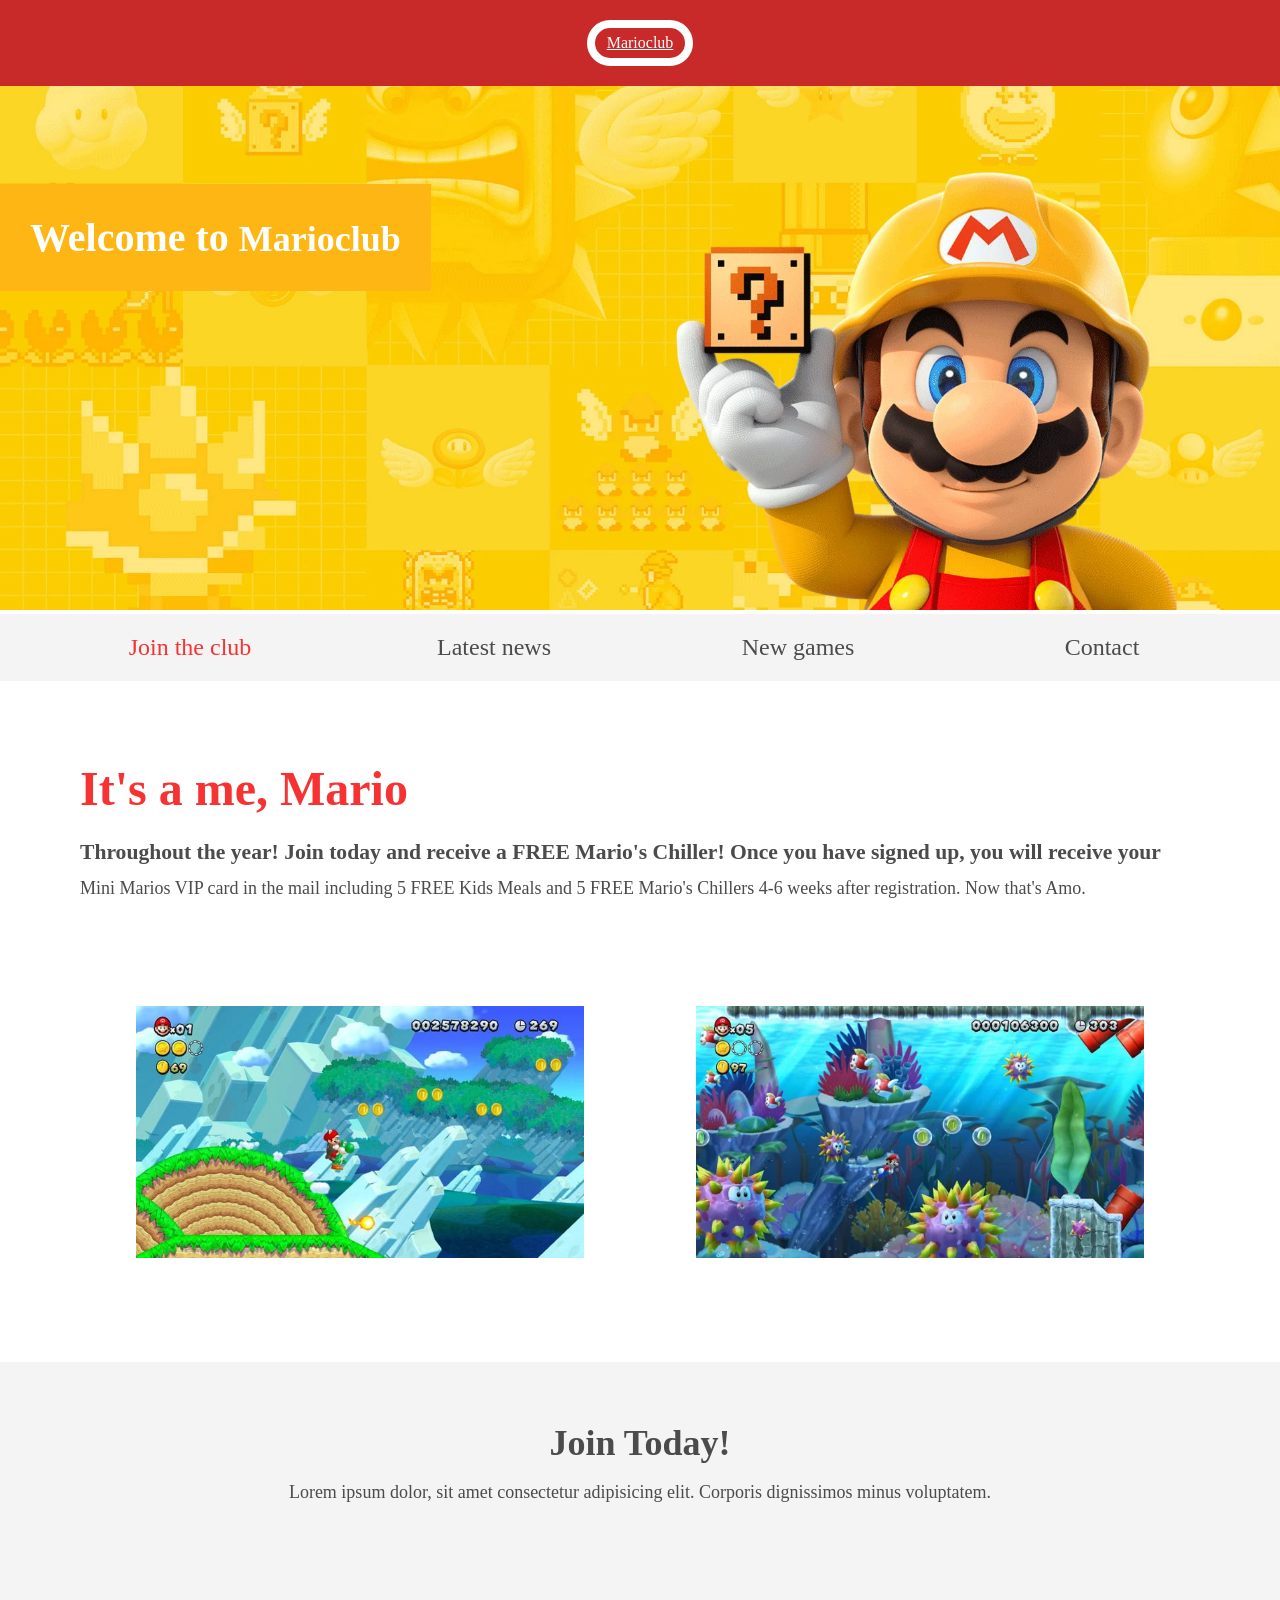
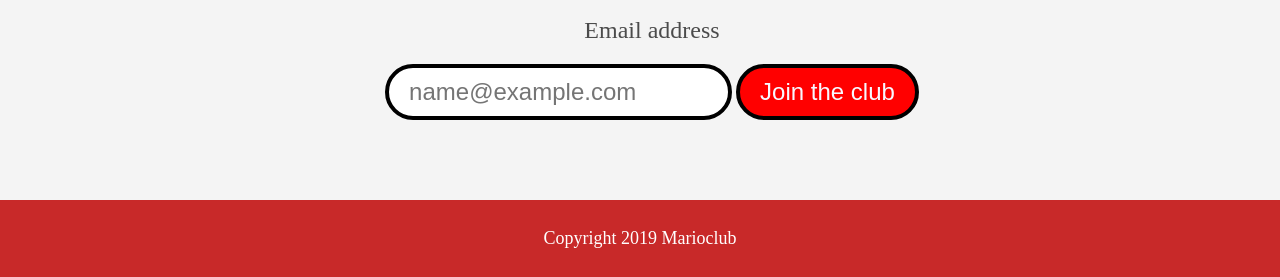
<file: index.html>
<!DOCTYPE html>
<html lang="en">

<head>
    <meta charset="utf-8">
    <meta name="viewport" content="width=device-width, initial-scale=1.0">
    <link rel="icon" href="img/favicon.ico" type="image/x-icon">
    <link rel="stylesheet" href="css/style.css">
    <title>Marioclub - Front Page</title>
</head>

<body>
    <header>
        <a href="index.html" class="logo">Marioclub</a>
    </header>
    <section class="banner">
        <img src="img/nyebilleder/banner.webp" alt="Banner med guld baggrund med Mario ikoner, Mario figuren er i højre side og holder en klods med spørgsmåls tegn på.">
        <div class="welcome">
            <h1>Welcome to <span>Marioclub</span></h1>
        </div>
    </section>
    <nav class="main-nav">
        <ul>
            <li><a href="index.html" class="join" aria-current="page" >Join the club</a></li>
            <li><a href="news.html">Latest news</a></li>
            <li><a href="games.html">New games</a></li>
            <li><a href="contact.html">Contact</a></li>
        </ul>
    </nav>
    <main>
        <article>
            <h2>It's a me, Mario</h2>
            <p>Throughout the year! Join today and receive a FREE Mario's Chiller! Once you have signed up, you will receive your Mini Marios VIP card in the mail including 5 FREE Kids Meals and 5 FREE Mario's Chillers 4-6 weeks after registration. Now that's Amo.</p>
        </article>
        <ul class="images">
            <li><img src="img/nyebilleder/thumb-1.webp" alt="Mario og Yoshi hopper efter mønter."></li>
            <li><img src="img/nyebilleder/thumb-2.webp" alt="Mario svømmer efter mønter under vandet og prøver at undgå fisk med pikke."></li>
        </ul>
    </main>
    <section class="join">
        <h2>Join Today!</h2>
        <p>Lorem ipsum dolor, sit amet consectetur adipisicing elit. Corporis dignissimos minus voluptatem.</p>
<form>
    <label for="email">Email address</label>
    <input 
        type="email"
        id="email"
        name="email"
        autocomplete="email"
        placeholder="name@example.com"
        required
    >
    <button type="submit">Join the club</button>
</form>
    </section>
    <footer>
        <p class="copyright">Copyright 2019 Marioclub</p>
    </footer>
</body>

</html>
</file>
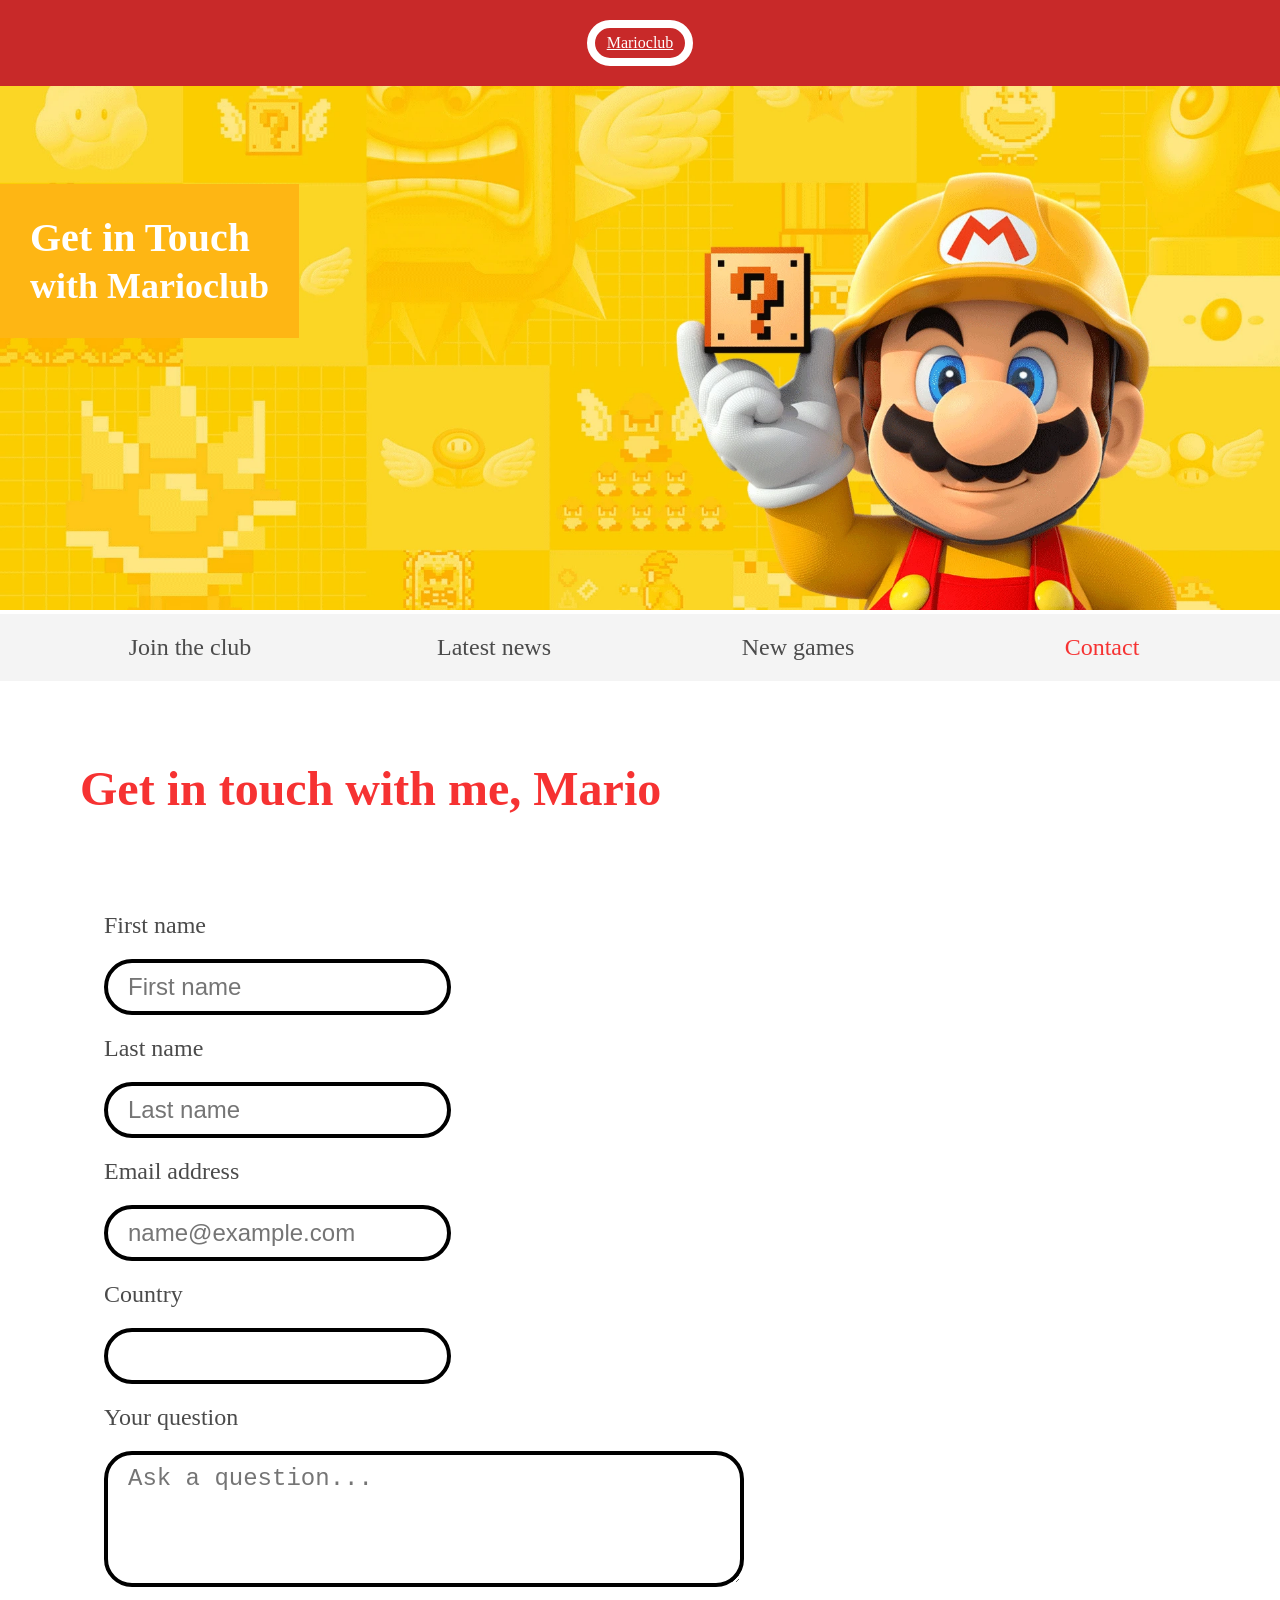
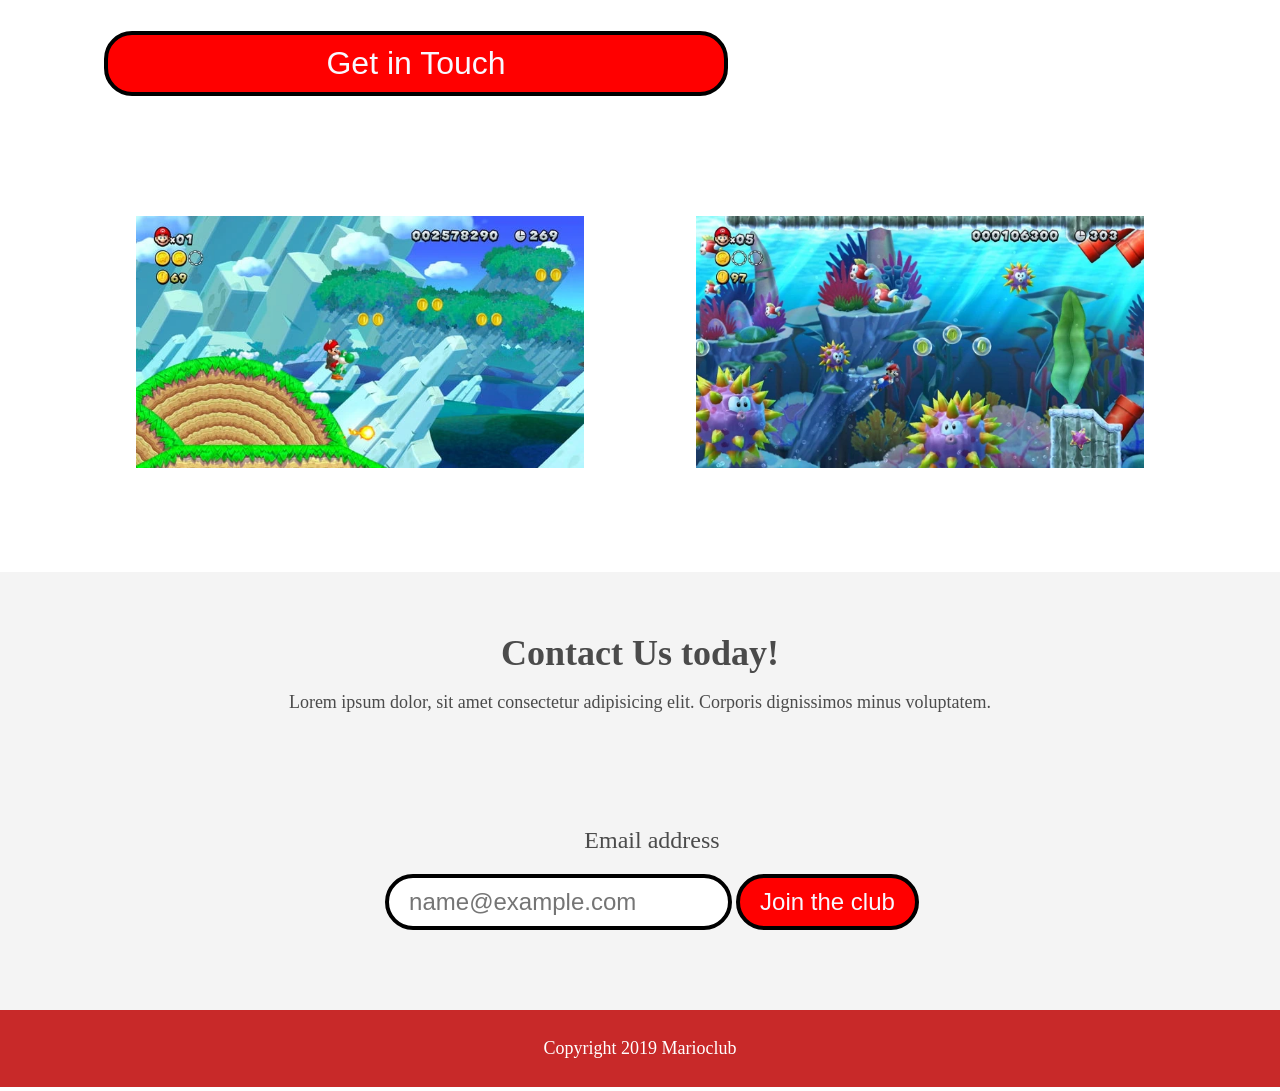
<file: contact.html>
<!DOCTYPE html>
<html lang="en">

<head>
    <meta charset="utf-8">
    <meta name="viewport" content="width=device-width, initial-scale=1.0">
    <link rel="icon" href="img/favicon.ico" type="image/x-icon">
    <link rel="stylesheet" href="css/style.css">
    <title>Marioclub - Contact</title>
</head>

<body>
    <header>
        <a href="index.html" class="logo">Marioclub</a>
    </header>
    <section class="banner">
        <img src="img/nyebilleder/banner.webp" alt="Banner med guld baggrund med Mario ikoner, Mario figuren er i højre side og holder en klods med spørgsmåls tegn på.">
        <div class="welcome">
            <h1>Get in Touch<br><span>with Marioclub</span></h1>
        </div>
    </section>
    <nav class="main-nav">
        <ul>
            <li><a href="index.html">Join the club</a></li>
            <li><a href="news.html">Latest news</a></li>
            <li><a href="games.html">New games</a></li>
            <li><a href="contact.html" class="join" aria-current="page" >Contact</a></li>
        </ul>
    </nav>
    <main>
        <article>
            <h2>Get in touch with me, Mario</h2>
           <form>
    <label for="fname">First name</label>
    <input
        type="text"
        id="fname"
        name="fname"
        autocomplete="given-name"
        placeholder="First name"
        required
    >

    <label for="lname">Last name</label>
    <input
        type="text"
        id="lname"
        name="lname"
        autocomplete="family-name"
        placeholder="Last name"
        required
    >

    <br />

    <label for="mail">Email address</label>
    <input
        type="email"
        id="mail"
        name="mail"
        autocomplete="email"
        placeholder="name@example.com"
        required
    >

    <label for="country">Country</label>
    <input
        list="countries"
        name="country"
        id="country"
        autocomplete="country-name"
    >

    <datalist id="countries">
        <option value="Albania">
        <option value="Austria">
        <option value="Belarus">
        <option value="Belgium">
        <option value="Bosnia">
        <option value="Bulgaria">
        <option value="Croatia">
        <option value="Czech Republic">
        <option value="Denmark">
        <option value="Finland">
        <option value="France">
        <option value="Georgia">
        <option value="Germany">
        <option value="Greece">
        <option value="Hungary">
        <option value="Ireland">
        <option value="Italy">
        <option value="Kazakhstan">
        <option value="Lithuania">
        <option value="Netherlands">
        <option value="Norway">
        <option value="Poland">
        <option value="Portugal">
        <option value="Romania">
        <option value="Russia">
        <option value="Serbia">
        <option value="Slovakia">
        <option value="Spain">
        <option value="Turkey">
        <option value="Sweden">
        <option value="Switzerland">
        <option value="Ukraine">
        <option value="United Kingdom">
    </datalist>

    <br />

    <label for="question">Your question</label>
    <textarea
        id="question"
        name="question"
        rows="4"
        cols="40"
        placeholder="Ask a question..."
    ></textarea>

    <input type="submit" value="Get in Touch">
</form>
        </article>
        <ul class="images">
            <li><img src="img/nyebilleder/thumb-1.webp" alt="Mario og Yoshi hopper efter mønter."></li>
            <li><img src="img/nyebilleder/thumb-2.webp" alt="Mario svømmer efter mønter under vandet og prøver at undgå fisk med pikke."></li>
        </ul>
    </main>
    <section class="join">
        <h2>Contact Us today!</h2>
        <p>Lorem ipsum dolor, sit amet consectetur adipisicing elit. Corporis dignissimos minus voluptatem.</p>
        <form>
    <label for="email">Email address</label>
    <input
        type="email"
        id="email"
        name="email"
        autocomplete="email"
        placeholder="name@example.com"
        required
    >
    <button type="submit">Join the club</button>
</form>

    </section>
    <footer>
        <p class="copyright">Copyright 2019 Marioclub</p>
    </footer>
</body>

</html>
</file>
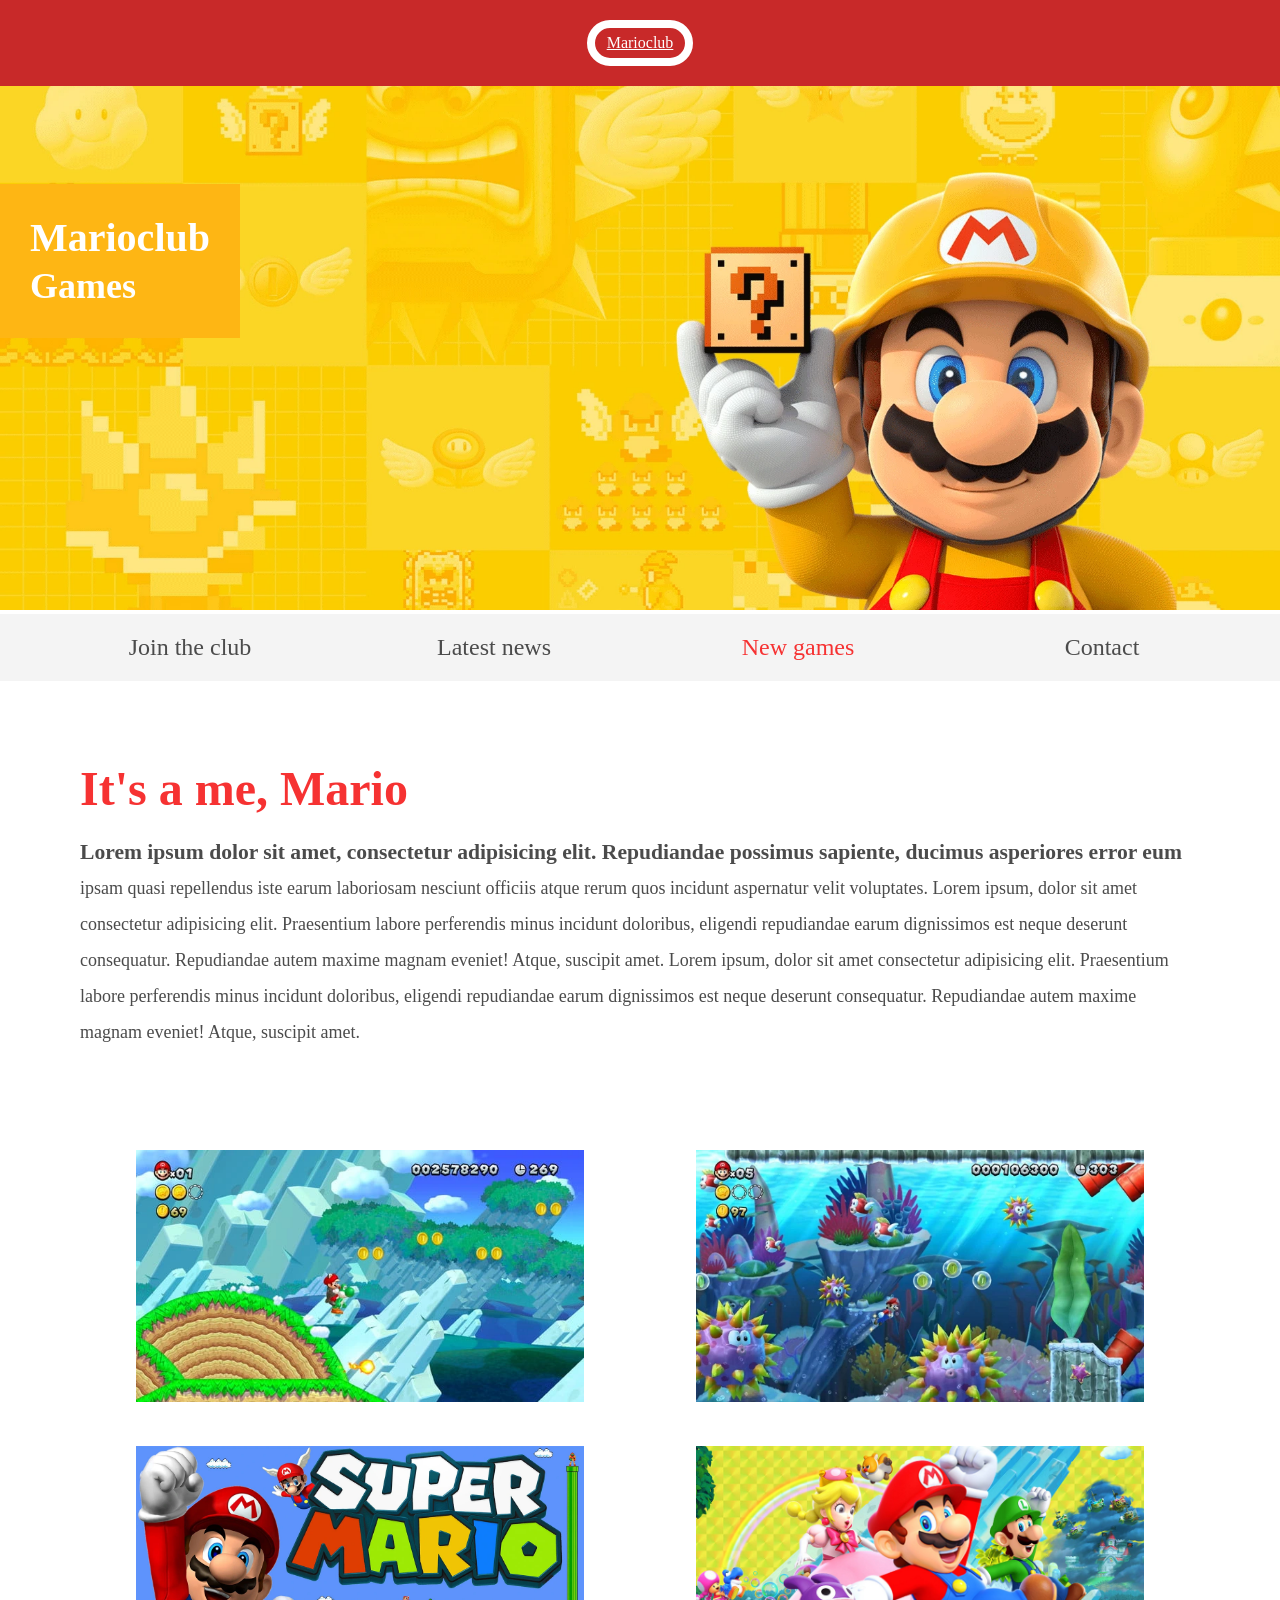
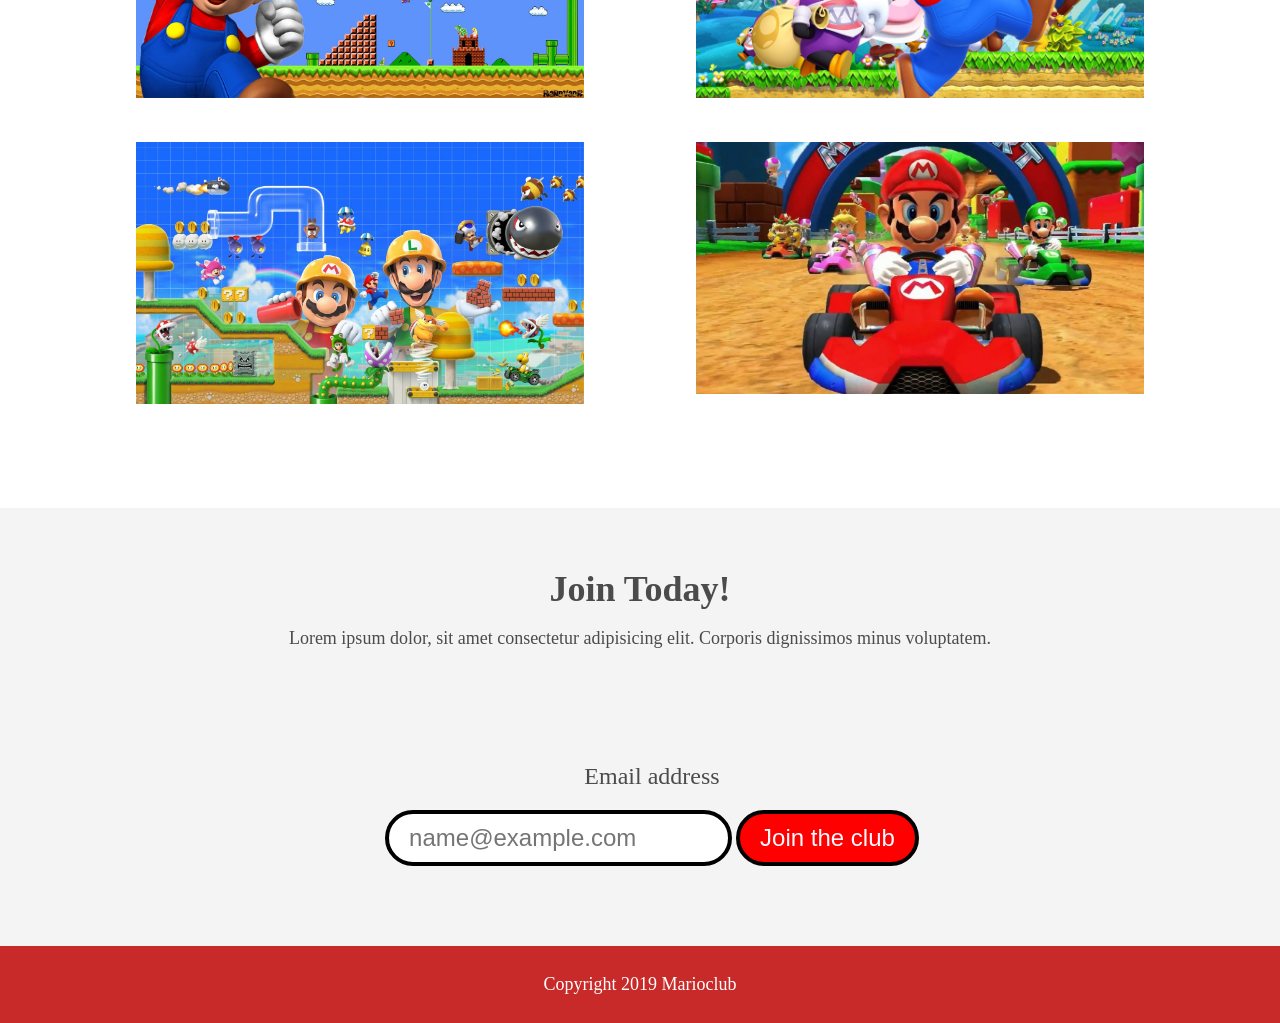
<file: games.html>
<!DOCTYPE html>
<html lang="en">

<head>
    <meta charset="utf-8">
    <meta name="viewport" content="width=device-width, initial-scale=1.0">
    <link rel="icon" href="img/favicon.ico" type="image/x-icon">
    <link rel="stylesheet" href="css/style.css">
    <title>Marioclub - Games</title>
</head>

<body>
    <header>
        <a href="index.html" class="logo">Marioclub</a>
    </header>
    <section class="banner">
        <img src="img/nyebilleder/banner.webp" alt="Banner med guld baggrund med Mario ikoner, Mario figuren er i højre side og holder en klods med spørgsmåls tegn på.">
        <div class="welcome">
            <h1>Marioclub<br><span>Games</span></h1>
        </div>
    </section>
    <nav class="main-nav">
        <ul>
            <li><a href="index.html">Join the club</a></li>
            <li><a href="news.html">Latest news</a></li>
            <li><a href="games.html" class="join" aria-current="page" >New games</a></li>
            <li><a href="contact.html">Contact</a></li>
        </ul>
    </nav>
    <main>
        <article>
            <h2>It's a me, Mario</h2>
            <p>Lorem ipsum dolor sit amet, consectetur adipisicing elit. Repudiandae possimus sapiente, ducimus asperiores error eum ipsam quasi repellendus iste earum laboriosam nesciunt officiis atque rerum quos incidunt aspernatur velit voluptates. Lorem ipsum, dolor sit amet consectetur adipisicing elit. Praesentium labore perferendis minus incidunt doloribus, eligendi repudiandae earum dignissimos est neque deserunt consequatur. Repudiandae autem maxime magnam eveniet! Atque, suscipit amet. Lorem ipsum, dolor sit amet consectetur adipisicing elit. Praesentium labore perferendis minus incidunt doloribus, eligendi repudiandae earum dignissimos est neque deserunt consequatur. Repudiandae autem maxime magnam eveniet! Atque, suscipit amet.</p>
        </article>
        <ul class="images">
            <li class="coverimage"><img src="img/nyebilleder/thumb-1.webp" alt="Mario og Yoshi hopper efter mønter."></li>
            <li class="coverimage"><img src="img/nyebilleder/thumb-2.webp" alt="Mario svømmer efter mønter under vandet og prøver at undgå fisk med pikke."></li>
            <li class="coverimage"><img src="img/nyebilleder/thumb-3.webp" alt="Info billede af Super Mario, viser Mario, Super Mario logoet og lidt af Super Mario verden." loading="lazy"></li>
            <li class="coverimage"><img src="img/thumb-4.jpg" alt="Super Mario, Luigi, Daisy og andre Mario karakter kommer løbende. Baggrunden viser Super Mario verden." loading="lazy"></li>
            <li class="coverimage"><img src="img/thumb-5.jpg" alt="Mario og Luigi bygger deres egen Super Mario verden." loading="lazy"></li>
            <li class="coverimage"><img src="img/thumb-6.jpg" alt="Mario kart start linje, med Mario i front. Luigi er bag ved Mario på hans højre side. På venstre side bag Mario er Daisy og Bowser. Daisy er foran Bowser." loading="lazy"></li>
        </ul>
    </main>
    <section class="join">
        <h2>Join Today!</h2>
        <p>Lorem ipsum dolor, sit amet consectetur adipisicing elit. Corporis dignissimos minus voluptatem.</p>
        <form>
    <label for="email">Email address</label>
    <input
        type="email"
        id="email"
        name="email"
        autocomplete="email"
        placeholder="name@example.com"
        required
    >
    <button type="submit">Join the club</button>
</form>
    </section>
    <footer>
        <p class="copyright">Copyright 2019 Marioclub</p>
    </footer>
</body>

</html>
</file>
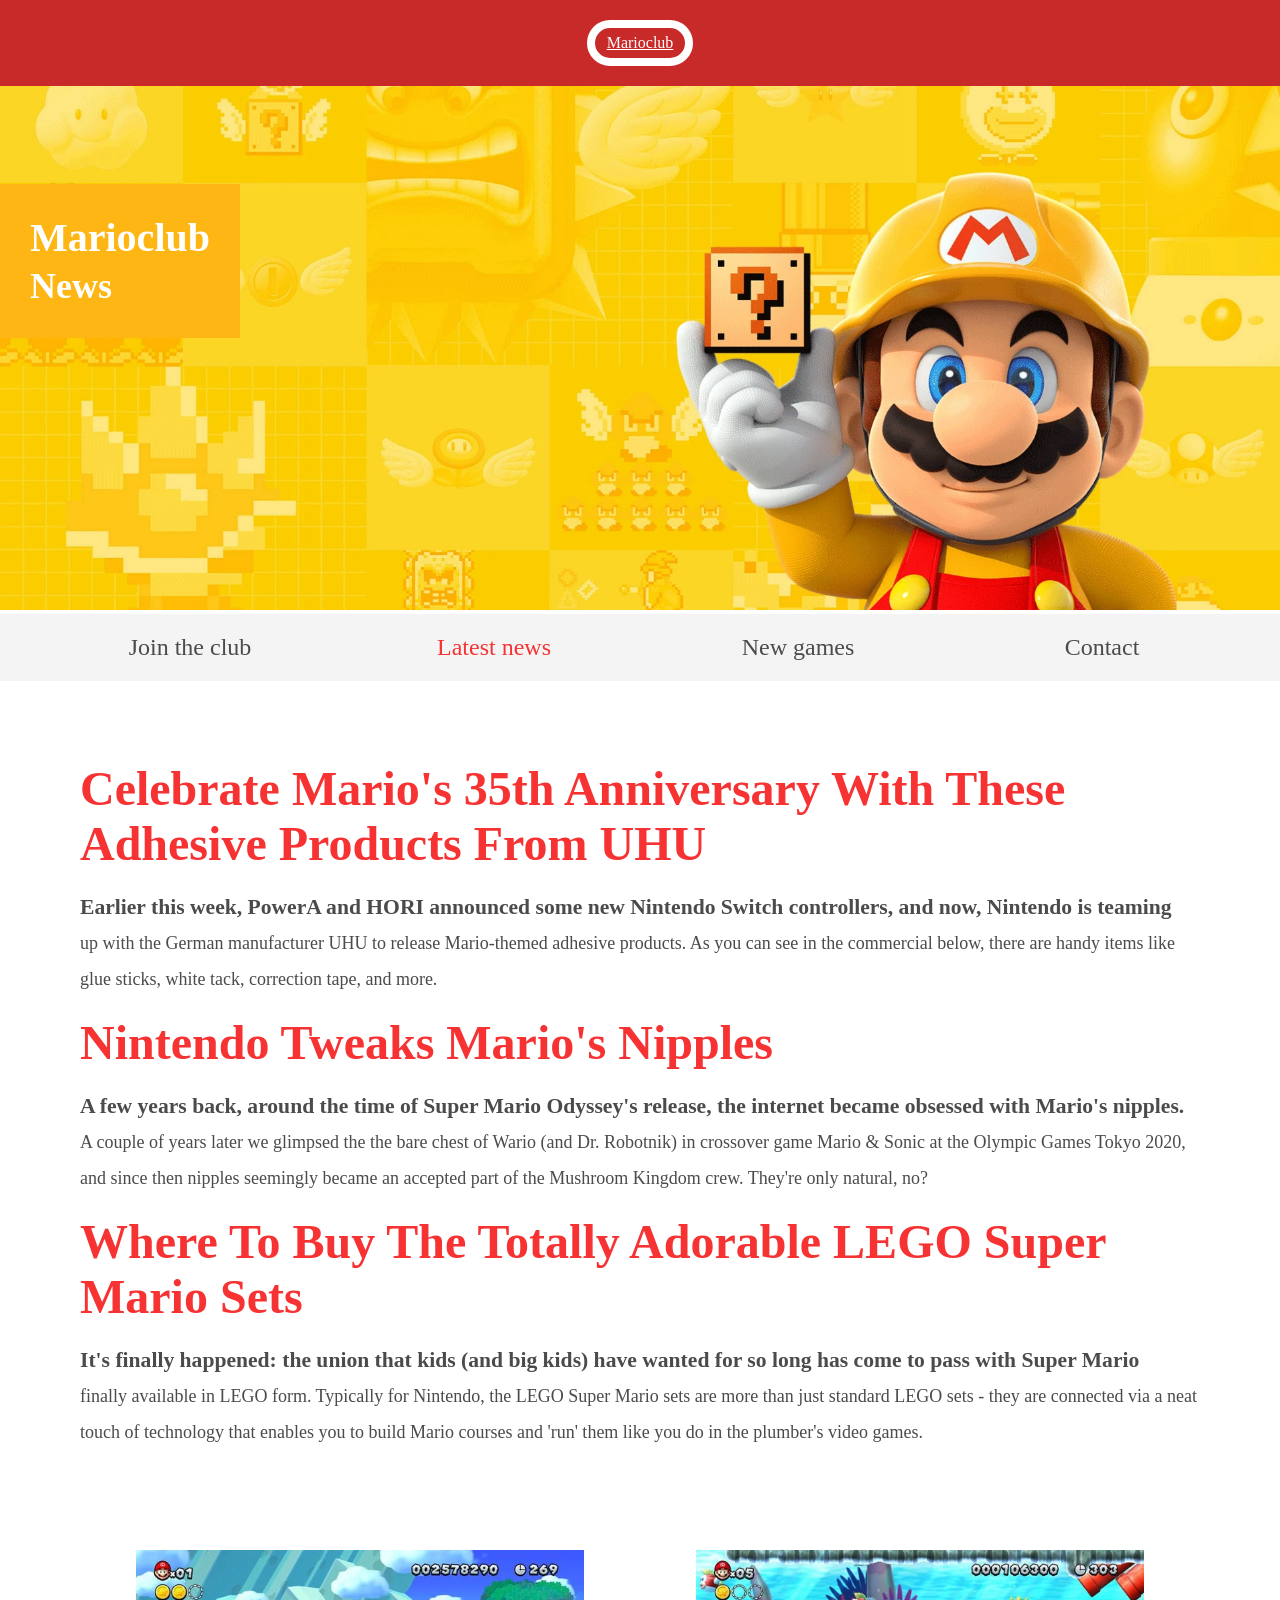
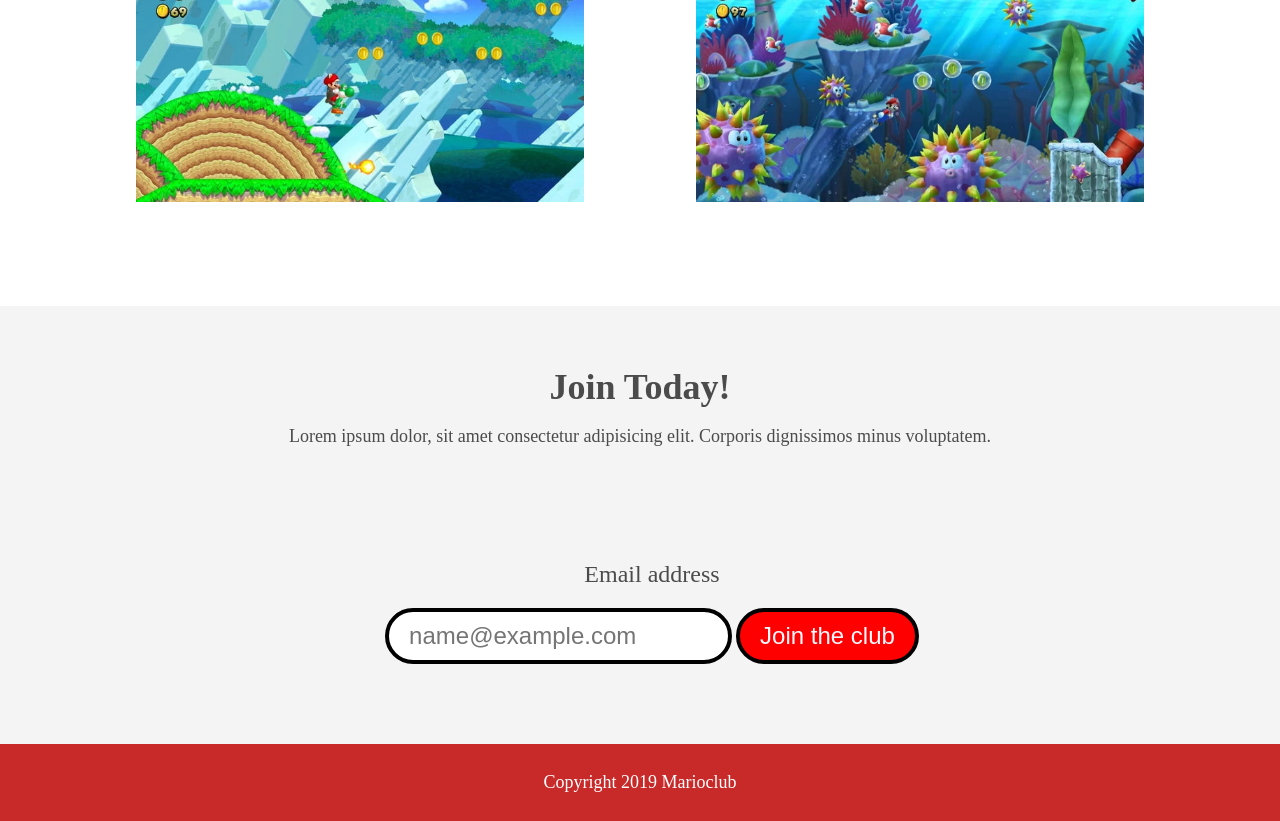
<file: news.html>
<!DOCTYPE html>
<html lang="en">

<head>
    <meta charset="utf-8">
    <meta name="viewport" content="width=device-width, initial-scale=1.0">
    <link rel="icon" href="img/favicon.ico" type="image/x-icon">
    <link rel="stylesheet" href="css/style.css">
    <title>Marioclub - News</title>
</head>

<body>
    <header>
        <a href="index.html" class="logo">Marioclub</a>
    </header>
    <section class="banner">
        <img src="img/nyebilleder/banner.webp" alt="Banner med guld baggrund med Mario ikoner, Mario figuren er i højre side og holder en klods med spørgsmåls tegn på.">
        <div class="welcome">
            <h1>Marioclub<br><span>News</span></h1>
        </div>
    </section>
    <nav class="main-nav">
        <ul>
            <li><a href="index.html">Join the club</a></li>
            <li><a href="news.html" class="join" aria-current="page" >Latest news</a></li>
            <li><a href="games.html">New games</a></li>
            <li><a href="contact.html">Contact</a></li>
        </ul>
    </nav>
    <main>
        <article>
            <h2>Celebrate Mario's 35th Anniversary With These Adhesive Products From UHU</h2>
            <p>Earlier this week, PowerA and HORI announced some new Nintendo Switch controllers, and now, Nintendo is teaming up with the German manufacturer UHU to release Mario-themed adhesive products. As you can see in the commercial below, there are handy items like glue sticks, white tack, correction tape, and more.</p>
        </article>
        <article>
            <h2> Nintendo Tweaks Mario's Nipples</h2>
            <p>A few years back, around the time of Super Mario Odyssey's release, the internet became obsessed with Mario's nipples. A couple of years later we glimpsed the the bare chest of Wario (and Dr. Robotnik) in crossover game Mario & Sonic at the Olympic Games Tokyo 2020, and since then nipples seemingly became an accepted part of the Mushroom Kingdom crew. They're only natural, no?</p>
        </article>
        <article>
            <h2>Where To Buy The Totally Adorable LEGO Super Mario Sets</h2>
            <p>It's finally happened: the union that kids (and big kids) have wanted for so long has come to pass with Super Mario finally available in LEGO form. Typically for Nintendo, the LEGO Super Mario sets are more than just standard LEGO sets - they are connected via a neat touch of technology that enables you to build Mario courses and 'run' them like you do in the plumber's video games.</p>
        </article>
        <ul class="images">
            <li><img src="img/nyebilleder/thumb-1.webp" alt="Mario og Yoshi hopper efter mønter."></li>
            <li><img src="img/nyebilleder/thumb-2.webp" alt="Mario svømmer efter mønter under vandet og prøver at undgå fisk med pikke."></li>
        </ul>
    </main>
    <section class="join">
        <h2>Join Today!</h2>
        <p>Lorem ipsum dolor, sit amet consectetur adipisicing elit. Corporis dignissimos minus voluptatem.</p>
        <form>
    <label for="email">Email address</label>
    <input
        type="email"
        id="email"
        name="email"
        autocomplete="email"
        placeholder="name@example.com"
        required
    >
    <button type="submit">Join the club</button>
</form>
    </section>
    <footer>
        <p class="copyright">Copyright 2019 Marioclub</p>
    </footer>
</body>

</html>
</file>
<file: css/style.css>
body, ul, li, h1, h2, a{
  margin: 0;
  padding: 0;
  font-family: tahoma;
}
p{
  font-size: 18px;
}
header{
  background-color: #c82929;
  padding: 20px 0;
  text-align: center;
  position: fixed;
  width: 100%;
  top: 0;
  left: 0;
  z-index: 1;
}
header .logo{
  color: white;
  border: 8px solid white;
  display: inline-block;
  padding: 6px 12px;
  border-radius: 36px;
}
.banner{
  position: relative;
}
.banner img{
  width: 100%;
}
.banner .welcome{
  background:#FEB614;
  color: white;
  padding: 30px;
  font-size: 60px;
  position: absolute;
  left: 0;
  top: 30%;
} 

.banner .welcome h1 {
  margin: 0;
  font-size: inherit;
}
.banner .welcome span{
  font-size: 0.9em;
}
nav{
  background: #F4F4F4;
  padding: 20px;
  position: -webkit-sticky;
  position: sticky;
  top: 106px;
  z-index: 1;
}
nav ul{
  white-space: nowrap;
  max-width: 1200px;
  margin: 0 auto;
  text-align: center;
}
nav li{
  width: 25%;
  display: inline-block;
  font-size: 24px;
}
nav li a{
  text-decoration: none;
  color: #4B4B4B;
}
nav li a:hover{
  text-decoration: underline;
}
nav li a.join{
  color: #F63232;
}
main{
  max-width: 100%;
  width: 1200px;
  margin: 80px auto;
  padding: 0 40px;
  -webkit-box-sizing: border-box;
  box-sizing: border-box;
}
article h2{
  color: #F63232;
  font-size: 48px;
}
article p{
  line-height: 2em;
  color: #4B4B4B;
}
article p::first-line{
  font-weight: bold;
  font-size: 1.2em;
}
.images{
  text-align: center;
  margin: 80px 0;
  white-space: nowrap;
}
.images li{
  display: inline-block;
  list-style-type: none;
  width: 40%;
  margin: 20px 5%;
  position: relative;
}
.images li:hover{
  top: -4px;
}
.images li img{
  max-width: 100%;
}
.images {
  display: -webkit-box;
  display: -ms-flexbox;
  display: flex;
  -ms-flex-wrap: wrap;
  flex-wrap: wrap;
}

.coverimage li {
  -webkit-box-flex: 1;
  -ms-flex: 0 0 50%;
  flex: 0 0 50%; /* explanation below */
  margin: 5px;
  height: 100px;
  
}

section.join{
  background: #F4F4F4;
  text-align: center;
  padding: 60px 20px;
  color: #4B4B4B;
}
section.join h2{
  font-size: 36px;
}
form {
    padding-left: 1.5rem;
    padding-top: 6rem;
}
form label {
  display: block;
  font-size: 24px;
  color: #4B4B4B;
}

form input{
  margin: 20px 0;
  padding: 10px 20px;
  font-size: 24px;
  border-radius: 28px;
  border: 4px solid black;
}
form button {
  margin: 20px 0;
  padding: 10px 20px;
  font-size: 24px;
  border-radius: 28px;
  border: 4px solid black;
  background-color: red;
  color: ghostwhite;
  cursor: pointer;
}

form button:focus {
  border: 4px solid rgb(37, 211, 74);
  outline: none;
}

form textarea{
  margin: 20px 0;
  padding: 10px 20px;
  font-size: 24px;
  border-radius: 28px;
  border: 4px solid black;
}
form input:focus{
  border: 4px solid rgb(37, 211, 74);
  outline: none;
}
form textarea:focus{
  border: 4px solid rgb(37, 211, 74);
  outline: none;
}
form input:valid{
  border: 4px solid #000000;
}
input[type="submit"] {
    width: 39rem;
    background-color: red;
    font-size: xx-large;
    color: ghostwhite;
}
input[type="submit"]:focus {
  border: 4px solid rgb(37, 211, 74);
    outline: none
}
footer{
  background: #c82929;
  color: white;
  padding: 10px;
  text-align: center;
}

/* responsive styles */

@media screen and (max-width: 1400px){

  .banner .welcome{
    font-size: 40px;
  }

}

@media screen and (max-width: 960px){

  .banner .welcome{
    font-size: 28px;
  }
  nav li{
    font-size: 18px;
  }

}

@media screen and (max-width: 700px){

  .banner .welcome{
    font-size: 20px;
    position: relative;
    text-align: center;
  }
  .banner .welcome br{
    display: none;
  }
  .banner .welcome span{
    font-size: 1em;
  }
  nav li{
    font-size: 18px;
  }
  .images li{
    width: 100%;
    display: block;
    margin: 20px auto;
  }

}

@media screen and (max-width: 560px){

  .banner .welcome{
    font-size: 20px;
    position: relative;
    text-align: center;
  }
  .banner .welcome br{
    display: none;
  }
  .banner .welcome span{
    font-size: 1em;
  }
  nav li{
    display: block;
    width: 100%;
    margin: 12px 0;
  }
  article h2{
    font-size: 36px;
  }
  header, nav{
    position: relative;
    top: 0;
  }
  

}
</file>
